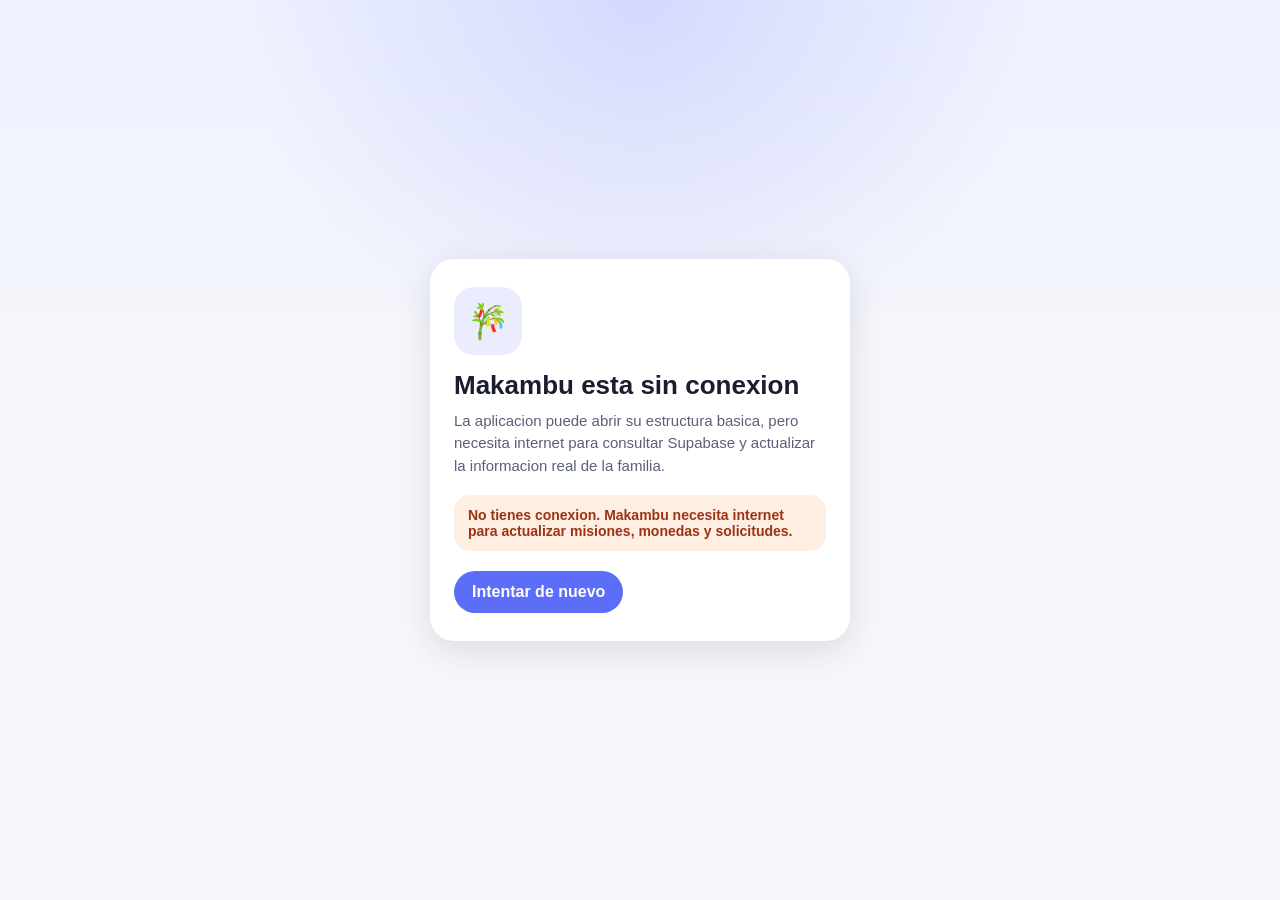
<file: offline.html>
<!DOCTYPE html>
<html lang="es">
<head>
  <meta charset="UTF-8">
  <meta name="viewport" content="width=device-width, initial-scale=1.0">
  <meta name="theme-color" content="#5C6EF8">
  <title>Makambu sin conexion</title>
  <style>
    :root {
      --bg: #f6f7fb;
      --card: #ffffff;
      --text: #1a1d2e;
      --muted: #5a5f7a;
      --accent: #5c6ef8;
      --warn: #f97316;
      --shadow: 0 10px 34px rgba(26, 29, 46, 0.12);
    }

    * { box-sizing: border-box; }
    body {
      margin: 0;
      min-height: 100vh;
      display: grid;
      place-items: center;
      background:
        radial-gradient(circle at top, rgba(92,110,248,0.18), transparent 36%),
        linear-gradient(180deg, #eef1ff 0%, var(--bg) 42%);
      font-family: Arial, sans-serif;
      color: var(--text);
      padding: 24px;
    }

    .card {
      width: min(420px, 100%);
      background: var(--card);
      border-radius: 24px;
      padding: 28px 24px;
      box-shadow: var(--shadow);
    }

    .icon {
      width: 68px;
      height: 68px;
      display: grid;
      place-items: center;
      border-radius: 20px;
      background: rgba(92,110,248,0.12);
      font-size: 34px;
      margin-bottom: 16px;
    }

    h1 {
      margin: 0 0 10px;
      font-size: 26px;
      line-height: 1.1;
    }

    p {
      margin: 0 0 12px;
      color: var(--muted);
      line-height: 1.5;
      font-size: 15px;
    }

    .warn {
      margin-top: 18px;
      padding: 12px 14px;
      border-radius: 16px;
      background: rgba(249,115,22,0.12);
      color: #9a3412;
      font-weight: 700;
      font-size: 14px;
    }

    .btn {
      margin-top: 20px;
      display: inline-flex;
      align-items: center;
      justify-content: center;
      border-radius: 999px;
      padding: 12px 18px;
      background: var(--accent);
      color: #fff;
      text-decoration: none;
      font-weight: 700;
    }
  </style>
</head>
<body>
  <main class="card">
    <div class="icon">🎋</div>
    <h1>Makambu esta sin conexion</h1>
    <p>La aplicacion puede abrir su estructura basica, pero necesita internet para consultar Supabase y actualizar la informacion real de la familia.</p>
    <div class="warn">No tienes conexion. Makambu necesita internet para actualizar misiones, monedas y solicitudes.</div>
    <a class="btn" href="./#/hoy">Intentar de nuevo</a>
  </main>
</body>
</html>
</file>
